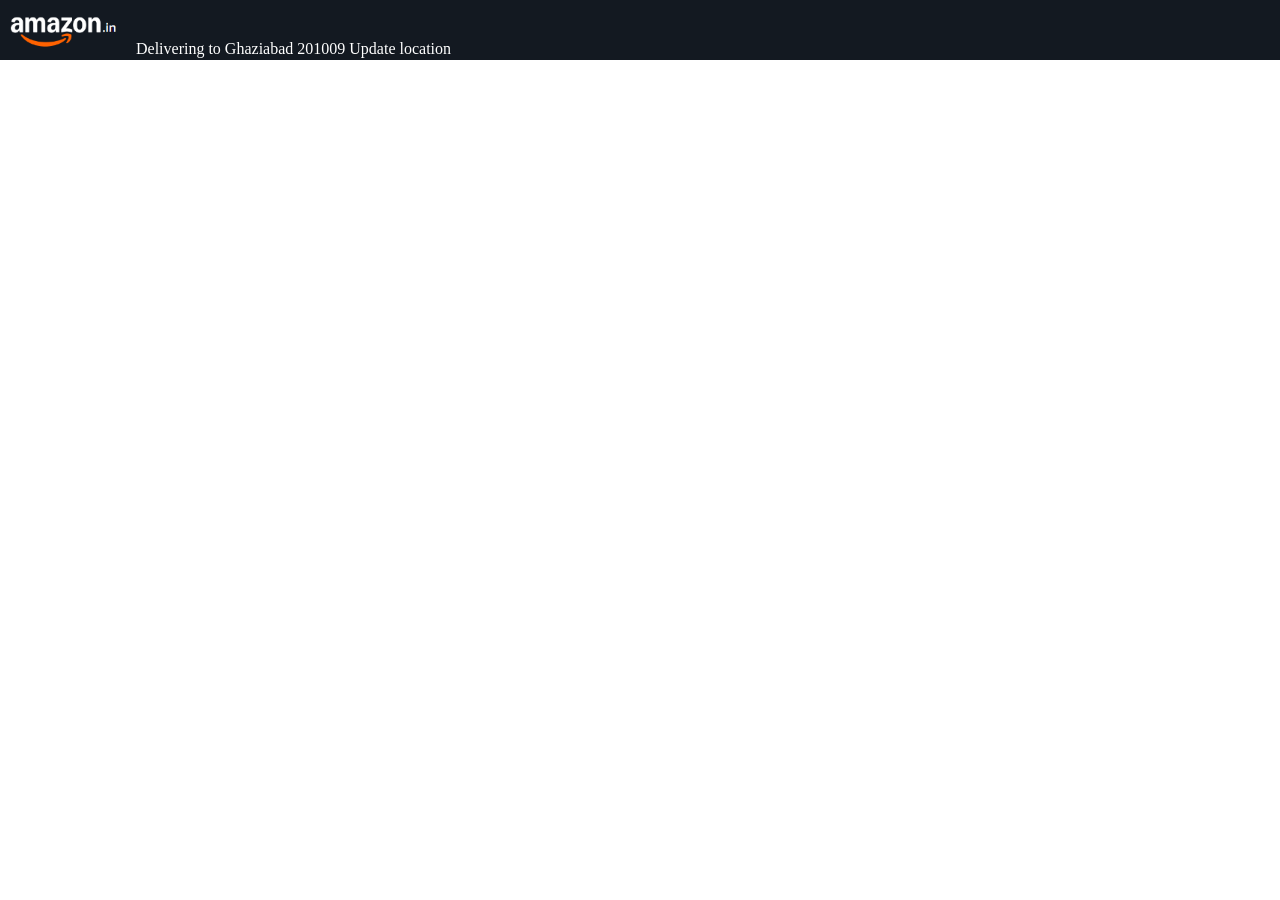
<file: Amazon_clone/index.html>
<!DOCTYPE html>
<html lang="en">
<head>
    <meta charset="UTF-8">
    <meta name="viewport" content="width=device-width, initial-scale=1.0">
    <title>Amazon</title>
    <link rel="stylesheet" href="style.css">
</head>

<body>
    <div> 
     <div class="navbar"> 
    <navbar>
        <div class="nav-logo"> 
            <a href="https://www.amazon.in/ref=nav_logo" ><img src="./collections/Screenshot 2026-04-09 004406.png" alt="Amazon Logo"></a>
            <span>Delivering to Ghaziabad 201009  Update location</span>

        </div>
         
       
    </navbar></div> 

</div>
</body>
</html>
</file>
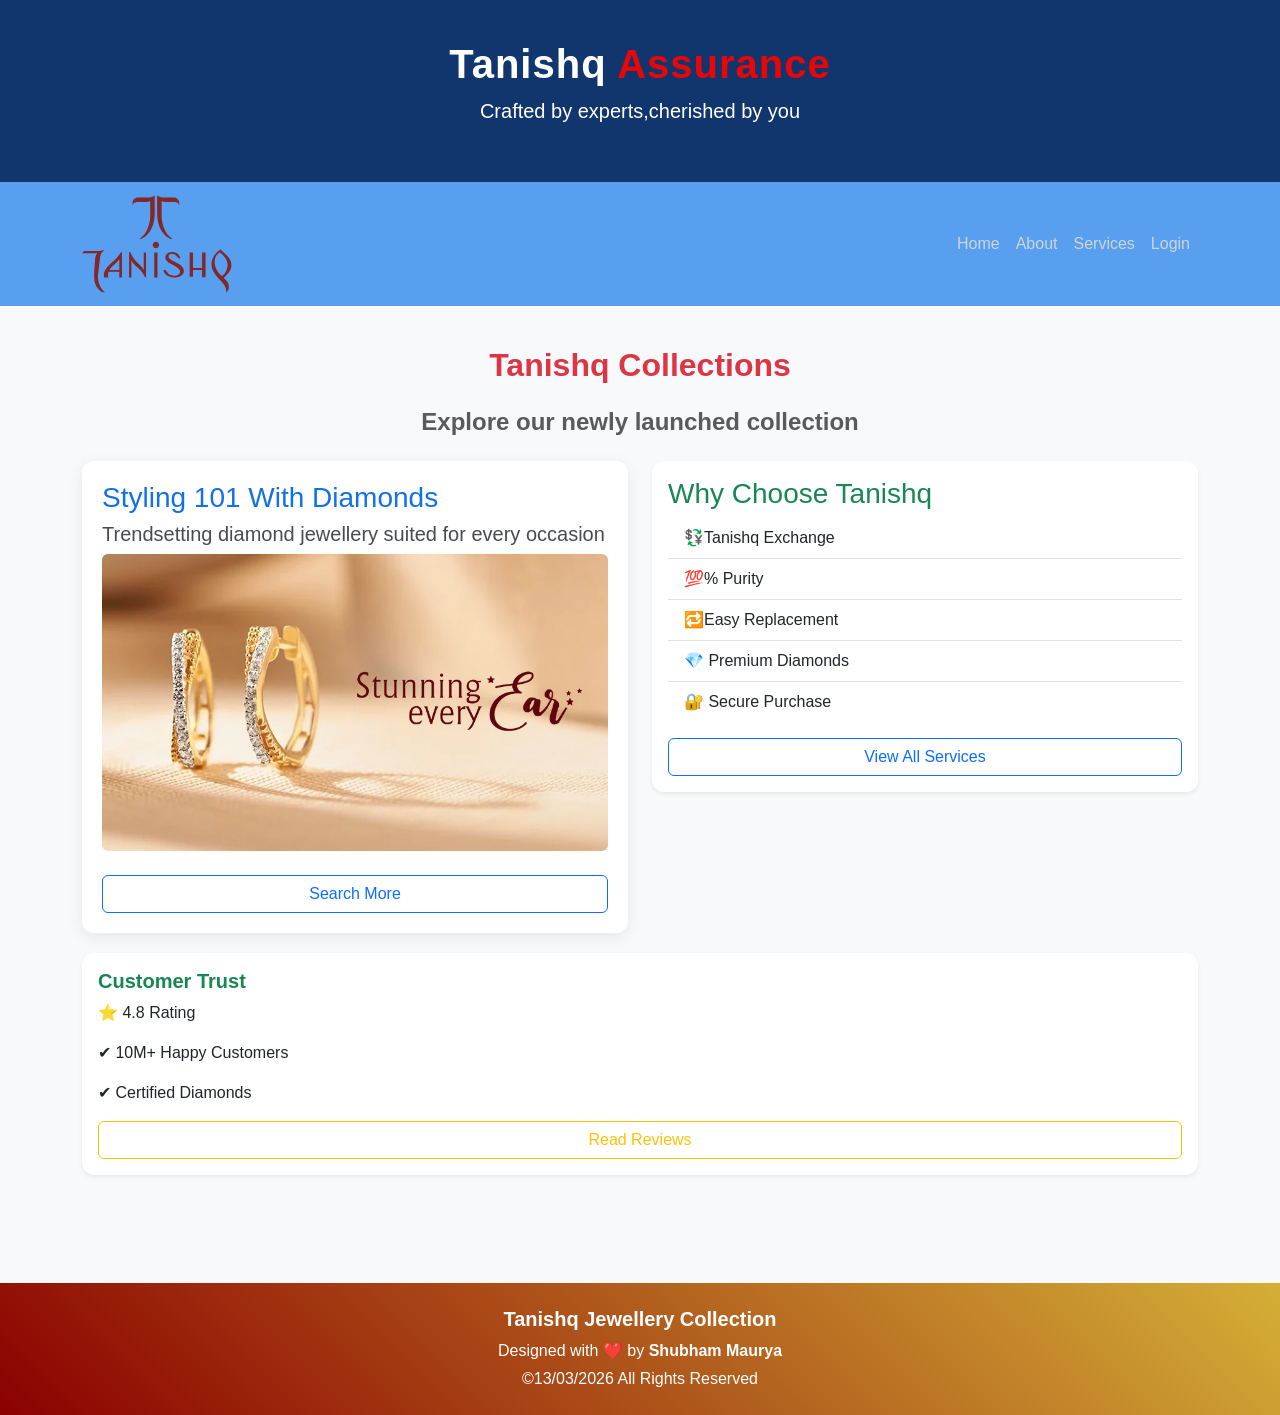
<file: Experiments/Experiment1/index.html>
<!doctype html>
<html lang="en">
  <head>
    <meta charset="UTF-8" />
    <meta name="viewport" content="width=device-width, initial-scale=1.0" />
    <title>Responsive Bootstrap Page</title>
    <!-- Bootstrap 5 CDN -->
    <link
      href="https://cdn.jsdelivr.net/npm/bootstrap@5.3.8/dist/css/bootstrap.min.css"
      rel="stylesheet"
      integrity="sha384-sRIl4kxILFvY47J16cr9ZwB07vP4J8+LH7qKQnuqkuIAvNWLzeN8tE5YBujZqJLB"
      crossorigin="anonymous"
    />
    <style>
      /* Custom styles layered on top of Bootstrap */
      body {
        font-family: "Segoe UI", sans-serif;
        background-color: #f8f9fa;
      }

      .tanishq {
        color: white;
      }
      .assurance {
        color: #e90606;
      }
      header {
        background-color: #11366e;
        color: white;
        padding: 40px 0;
        text-align: center;
      }
      .custom-header {
        background-color: #589ff0;
      }
      header h1 {
        font-size: 2.5rem;
        font-weight: 700;
        letter-spacing: 1px;
      }
      nav {
        background-color: #343a40;
      }
      nav a {
        color: #ced4da !important;
        font-weight: 500;
        transition: color 0.3s ease;
      }
      nav a:hover {
        color: #ffffff !important;
      }
      .content-section {
        padding: 40px 0;
      }
      .card {
        border: none;
        border-radius: 12px;
        box-shadow: 0 4px 16px rgba(0, 0, 0, 0.08);
        padding: 20px;
        margin-bottom: 20px;
      }
      .card h3 {
        color: #1071e8;
      }
      .card h5 {
        color: #484b4f;
      }
      footer {
        background-color: #343a40;
        color: #adb5bd;
        text-align: center;
        padding: 20px 0;
      }
    </style>
  </head>
  <body>
    <!-- ========================
       SECTION 1: HEADER
  ========================= -->
    <header>
      <div class="container">
        <h1>
          <span class="tanishq">Tanishq </span
          ><span class="assurance"> Assurance</span>
        </h1>
        <p class="lead">Crafted by experts,cherished by you</p>
      </div>
    </header>

    <!-- ========================
       SECTION 2: NAVIGATION BAR
  ========================= -->
    <nav class="navbar navbar-expand-md custom-header navbar-dark">
      <div class="container">
        <!-- Brand / Logo -->
        <a
          class="navbar-brand text-white fw-bold"
          href="https://www.tanishq.co.in/"
          ><img
            src="./tanishq_logo.svg"
            alt="Tanishq Assurance Logo"
            width="150"
        /></a>
        <!-- Hamburger Toggle (visible on small screens) -->
        <button
          class="navbar-toggler"
          type="button"
          data-bs-toggle="collapse"
          data-bs-target="#navbarMenu"
        >
          <span class="navbar-toggler-icon"></span>
        </button>
        <!-- Nav Links -->
        <div class="collapse navbar-collapse" id="navbarMenu">
          <ul class="navbar-nav ms-auto">
            <li class="nav-item"><a class="nav-link" href="#">Home</a></li>
            <li class="nav-item"><a class="nav-link" href="#">About</a></li>
            <li class="nav-item"><a class="nav-link" href="#">Services</a></li>
            <li class="nav-item"><a class="nav-link" href="#">Login</a></li>
          </ul>
        </div>
      </div>
    </nav>

    <!-- ========================
       SECTION 3: CONTENT SECTION
  ========================= -->
    <section class="content-section">
      <div class="container">
        <h2 class="text-center mb-4 fw-bold text-danger">
          Tanishq Collections
        </h2>
        <h4 class="text-center mb-4 fw-bold text-muted">
          Explore our newly launched collection
        </h4>

        <div class="row">
          <!-- Column 1: Full width on small, half width on medium+ -->
          <div class="col-12 col-md-6">
            <div class="card">
              <h3>Styling 101 With Diamonds</h3>
              <h5>Trendsetting diamond jewellery suited for every occasion</h5>
              <p>
                <img
                  src="./collection1.png"
                  alt="Diamond Collection"
                  class="rounded mx-auto d-block img-fluid"
                />
              </p>
              <a href="#" class="btn btn-outline-primary mt-2">Search More</a>
            </div>
          </div>
          <!-- Column 2: Full width on small, half width on medium+ -->
          <div class="col-12 col-md-6">
            <div class="card shadow-sm p-3 border-0">
              <h3 class="text-success">Why Choose Tanishq</h3>
              <ul class="list-group list-group-flush">
                <li class="list-group-item">💱Tanishq Exchange</li>
                <li class="list-group-item">💯% Purity</li>
                <li class="list-group-item">🔁Easy Replacement</li>
                <li class="list-group-item">💎 Premium Diamonds</li>
                <li class="list-group-item">🔐 Secure Purchase</li>
              </ul>
              <a href="#" class="btn btn-outline-primary mt-3"
                >View All Services</a
              >
            </div>
          </div>
        </div>
        <div class="card shadow-sm p-3 border-0">
          <h5 class="fw-bold text-success">Customer Trust</h5>

          <p>⭐ 4.8 Rating</p>
          <p>✔ 10M+ Happy Customers</p>
          <p>✔ Certified Diamonds</p>

          <button class="btn btn-outline-warning w-100">Read Reviews</button>
        </div>
        <!-- END ROW -->
      </div>
      <!-- END CONTAINER -->
    </section>

    <!-- ========================
       SECTION 4: FOOTER
  ========================= -->

    <footer
      class="text-center text-white py-4 mt-5"
      style="background: linear-gradient(45deg, #8b0000, #d4af37)"
    >
      <div class="container">
        <h5 class="fw-bold">Tanishq Jewellery Collection</h5>

        <p class="mb-1">Designed with ❤️ by <b>Shubham Maurya</b></p>

        <p class="mb-0">&copy;13/03/2026 All Rights Reserved</p>
      </div>
    </footer>

    <!-- Bootstrap 5 JS Bundle (for navbar toggle to work) -->
    <script
      src="https://cdn.jsdelivr.net/npm/bootstrap@5.3.8/dist/js/bootstrap.bundle.min.js"
      integrity="sha384-FKyoEForCGlyvwx9Hj09JcYn3nv7wiPVlz7YYwJrWVcXK/BmnVDxM+D2scQbITxI"
      crossorigin="anonymous"
    ></script>
  </body>
</html>
</file>
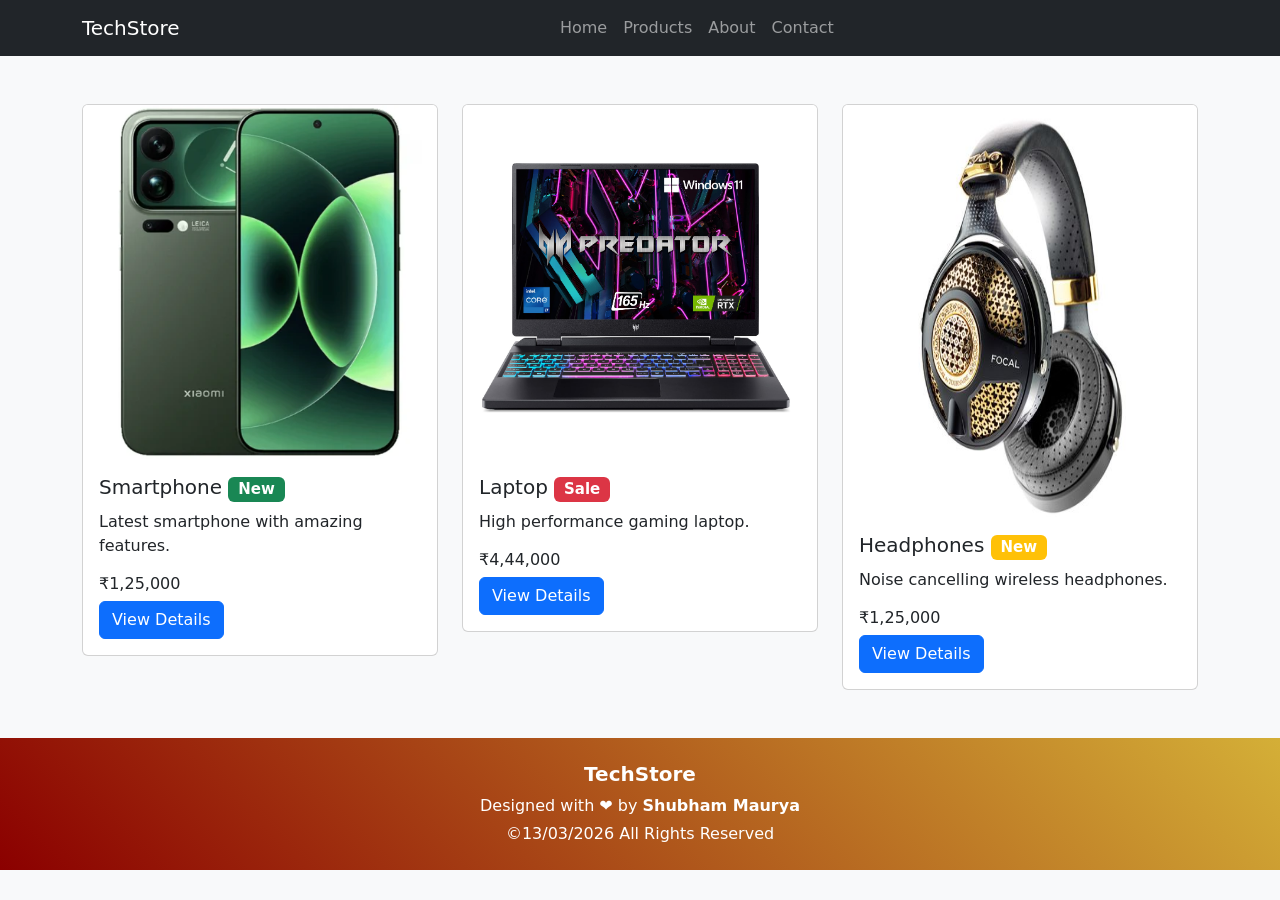
<file: Experiments/Experiment2/index.html>
<!DOCTYPE html>
<html lang="en">
<head>
    <meta charset="UTF-8">
    <meta name="viewport" content="width=device-width, initial-scale=1.0">
    <title>Experiment 2</title>
    <link href="https://cdn.jsdelivr.net/npm/bootstrap@5.3.8/dist/css/bootstrap.min.css" rel="stylesheet" integrity="sha384-sRIl4kxILFvY47J16cr9ZwB07vP4J8+LH7qKQnuqkuIAvNWLzeN8tE5YBujZqJLB" crossorigin="anonymous">
   
</head>
<body>
  <!DOCTYPE html>
<html lang="en">
<head>
<meta charset="UTF-8">
<meta name="viewport" content="width=device-width, initial-scale=1.0">
<title>TechStore</title>
<link href="https://cdn.jsdelivr.net/npm/bootstrap@5.3.0/dist/css/bootstrap.min.css" rel="stylesheet">

<style>
body {
  background: #f8f9fa;
}
.card:hover {
  transform: scale(1.05);
  transition: 0.3s;
}
footer {
  margin-top: 50px;
  background: #222;
  color: white;
  text-align: center;
  padding: 15px;
}
</style>

</head>
<body>
<nav class="navbar navbar-expand-lg navbar-dark bg-dark">
  <div class="container">
    <a class="navbar-brand" href="#">TechStore</a>

    <button class="navbar-toggler" data-bs-toggle="collapse" data-bs-target="#menu">
      <span class="navbar-toggler-icon"></span>
    </button>

    <div class="collapse navbar-collapse justify-content-center" id="menu">
      <ul class="navbar-nav">
        <li class="nav-item"><a class="nav-link" href="#">Home</a></li>
        <li class="nav-item"><a class="nav-link" href="#">Products</a></li>
        <li class="nav-item"><a class="nav-link" href="#">About</a></li>
        <li class="nav-item"><a class="nav-link" href="#">Contact</a></li>
      </ul>
    </div>
  </div>
</nav>
<div class="container mt-5">
  <div class="row g-4">
    <div class="col-12 col-md-6 col-lg-4">
      <div class="card">
        <img src="product_3.png" class="card-img-top">
        <div class="card-body">
          <h5>Smartphone <span class="badge bg-success">New</span></h5>
          <p>Latest smartphone with amazing features.</p>
          <h6>₹1,25,000</h6>
          <button class="btn btn-primary" data-bs-toggle="modal" data-bs-target="#modal1">
            View Details
          </button>
        </div>
      </div>
    </div>
    <div class="col-12 col-md-6 col-lg-4">
      <div class="card">
        <img src="product_1.png" class="card-img-top">
        <div class="card-body">
          <h5>Laptop <span class="badge bg-danger">Sale</span></h5>
          <p>High performance gaming laptop.</p>
          <h6>₹4,44,000</h6>
          <button class="btn btn-primary" data-bs-toggle="modal" data-bs-target="#modal2">
            View Details
          </button>
        </div>
      </div>
    </div>
    <div class="col-12 col-md-6 col-lg-4">
      <div class="card">
        <img src="product_2.png" height="412" class="card-img-top">
        <div class="card-body">
          <h5>Headphones <span class="badge bg-warning">New</span></h5>
          <p>Noise cancelling wireless headphones.</p>
          <h6>₹1,25,000</h6>
          <button class="btn btn-primary" data-bs-toggle="modal" data-bs-target="#modal3">
            View Details
          </button>
        </div>
      </div>
    </div>

  </div>
</div>
<div class="modal fade" id="modal1">
  <div class="modal-dialog">
    <div class="modal-content">
      <div class="modal-header">
        <h5>Smartphone Details</h5>
        <button class="btn-close" data-bs-dismiss="modal"></button>
      </div>
      <div class="modal-body">
        Full details about smartphone.
      </div>
    </div>
  </div>
</div>

<div class="modal fade" id="modal2">
  <div class="modal-dialog">
    <div class="modal-content">
      <div class="modal-header">
        <h5>Laptop Details</h5>
        <button class="btn-close" data-bs-dismiss="modal"></button>
      </div>
      <div class="modal-body">
        Full details about laptop.
      </div>
    </div>
  </div>
</div>
<div class="modal fade" id="modal3">
  <div class="modal-dialog">
    <div class="modal-content">
      <div class="modal-header">
        <h5>Headphones Details</h5>
        <button class="btn-close" data-bs-dismiss="modal"></button>
      </div>
      <div class="modal-body">
        Full details about headphones.
      </div>
    </div>
  </div>
</div>
<footer class="text-center text-white py-4 mt-5"
style="background: linear-gradient(45deg,#8b0000,#d4af37);">
<div class="container">
<h5 class="fw-bold">TechStore</h5>
<p class="mb-1">
Designed with ❤️ by <b>Shubham Maurya</b>
</p>
<p class="mb-0">
&copy;13/03/2026  All Rights Reserved</p>
</div>
</footer>
<!-- Bootstrap JS -->
<script src="https://cdn.jsdelivr.net/npm/bootstrap@5.3.0/dist/js/bootstrap.bundle.min.js"></script>

</body>
</html>
</body>
</html>
</file>
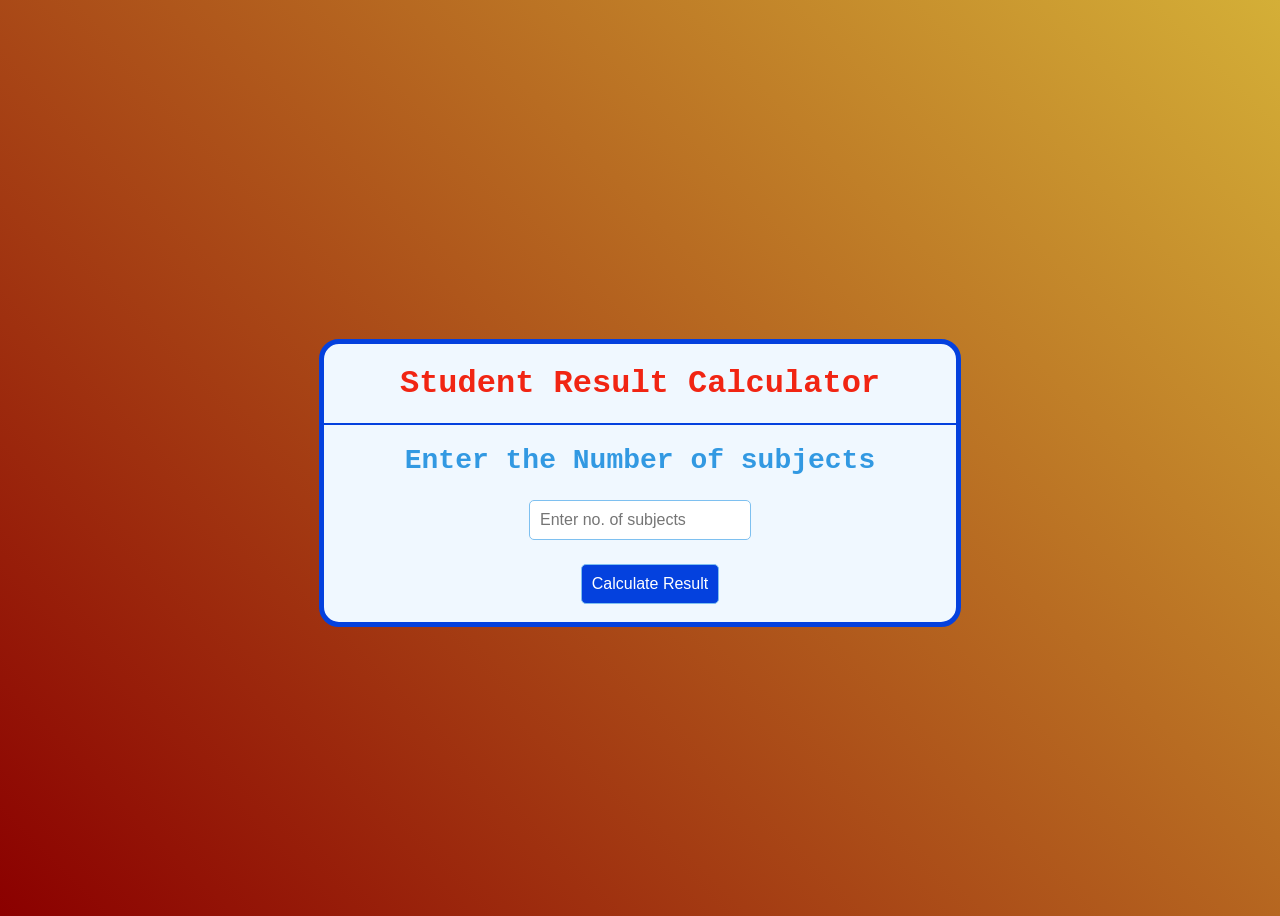
<file: Experiments/Experiment4/index.html>
<!DOCTYPE html>
<html lang="en">
<head>
    <meta charset="UTF-8">
    <meta name="viewport" content="width=device-width, initial-scale=1.0">
    <title>Student Result Calculator</title>
     <!-- <link href="https://cdn.jsdelivr.net/npm/bootstrap@5.3.8/dist/css/bootstrap.min.css" rel="stylesheet" integrity="sha384-sRIl4kxILFvY47J16cr9ZwB07vP4J8+LH7qKQnuqkuIAvNWLzeN8tE5YBujZqJLB" crossorigin="anonymous"> -->

</head>
<body style="background:linear-gradient(45deg,#8b0000,#d4af37); justify-content: center; align-items: center; height: 100vh; display: flex;"> 
    <div style="margin-top: 50px; border: #0441de 5px solid; border-radius: 20px; width: 50%; margin-left: auto; margin-right: auto; background-color: aliceblue; height: auto; ">
     <h1 style="text-align: center; color: rgb(241, 37, 19); font-family: 'Courier New', Courier, monospace;">Student Result Calculator</h1>
 <hr style="border: 1px solid #0441de; margin-top: 0; margin-bottom: 20px;">

     <div style="display: flex; justify-content: center; align-items: center; flex-direction: column;">

            <label style="color: rgb(50, 153, 226); font-family: 'Courier New', Courier, monospace; font-size: 28px; "><b>Enter the Number of subjects</b></label>


            <input type="number" min="0" id="subjectcount" placeholder="Enter no. of subjects"  style="margin-left: 20px; padding: 10px; font-size: 16px; border-radius: 5px; border: 1px solid #7ec0f0;  margin: 1.5em;">

            <button onclick="calculateresult()" style="margin-left: 20px; padding: 10px; font-size: 16px; border-radius: 5px; border: 1px solid #7ec0f0; background-color: #0441de; color: white;">Calculate Result</button>

        <div class="result" id="result" style="font-family: 'Franklin Gothic Medium', 'Arial Narrow', Arial, sans-serif; font-size: large; color:#39a2ed; margin: 0.5em; "></div>
         </div>
     </div>
     
     <script src="script.js"></script>
     
</body>
</html>
</file>
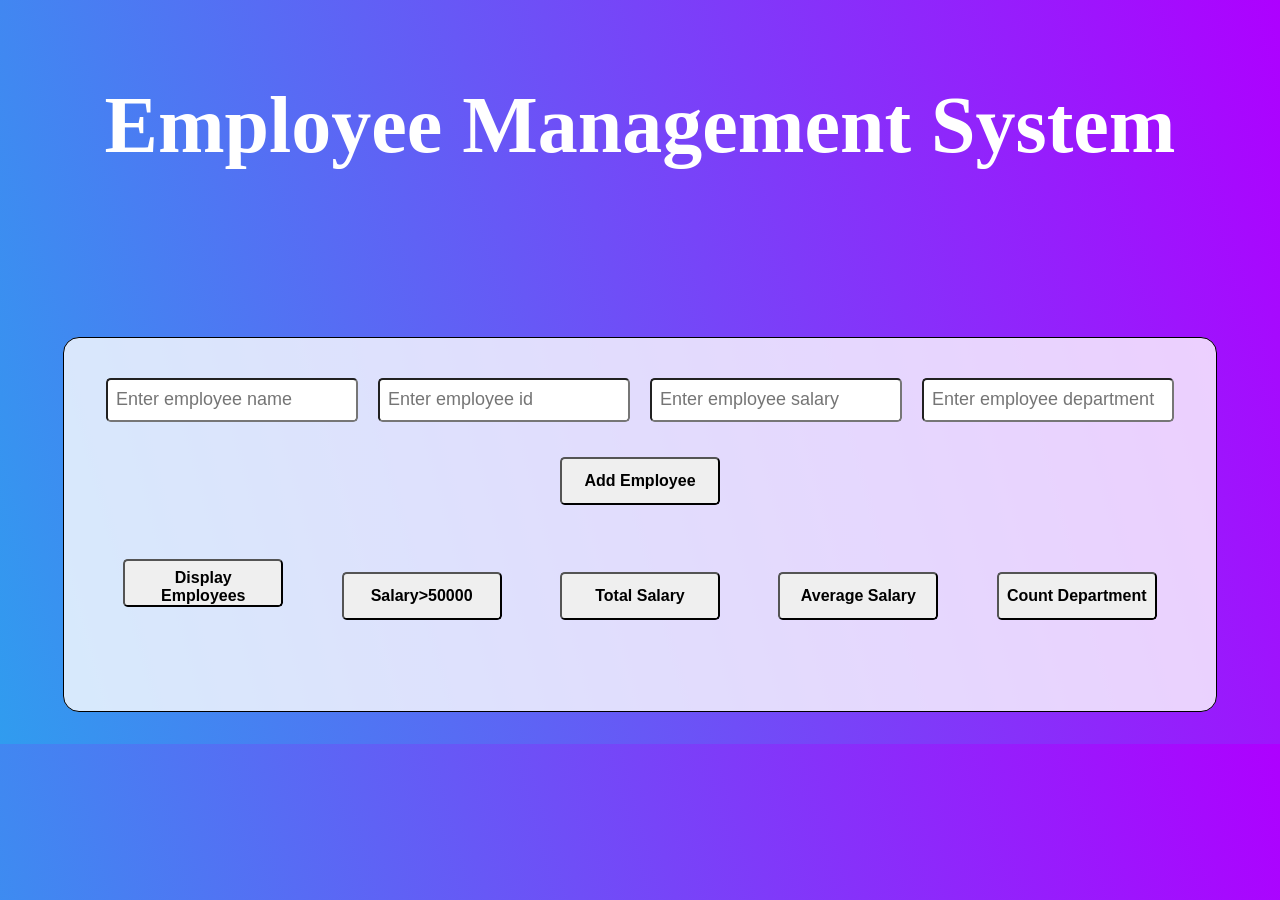
<file: Experiments/Experiment5/index.html>
<!DOCTYPE html>
<html lang="en">
<head>
    <meta charset="UTF-8">
    <meta name="viewport" content="width=device-width, initial-scale=1.0">
    <title>Experiment 5</title>

    <style>
        body{
            text-align:center;
            background:linear-gradient(75deg,rgb(48, 156, 239),rgb(174, 0, 255));
            padding: 1.5rem;
            }
            h1{
            color: white;
            font-size: 5rem;
            margin-top: 3rem;
        }
        .employee-form{
            margin-top: 7rem;
            align-items: center;
            border: 1px solid black;
            display: inline-block;
            background-color: rgba(255, 255, 255, 0.8);
            padding: 2rem;
            border-radius: 1rem;
            background-color: rgba(255, 255, 255, 0.8);
        }
        button{
            margin: 1.7rem;
            padding: 0.5rem;
            block-size: 3rem;
            border-radius: 0.3rem;
            font-size: medium;
            font-weight: bold;
            width:10rem;
            cursor: pointer;
        }
            button:hover{
                transform: scale(1.05);
                transition: transform 0.3s ease;
            }
        input{
            padding: 0.5rem;
            margin: 0.5rem;
            block-size: 1.5rem;
            border-radius: 0.3rem;
            font-size: large;
        }
        #output{
            margin-top: 2rem;
            font-size: large;
            color: #333;
        }
    </style>
</head>


<body>
    <h1> Employee Management System</h1>
    <div class="employee-form">
    <input type="text" id="name" placeholder="Enter employee name">
    <input type="text" id="id" placeholder="Enter employee id">
    <input type="number" id="salary" placeholder="Enter employee salary">
    <input type="text" id="dept" placeholder="Enter employee department">
  <br>
  <div class="button">
    <button onclick="addEmployee()">Add Employee</button>
    <br>
    <button onclick="displayEmployees()">Display Employees</button>
    <button onclick="filterSalary()">Salary>50000</button>
    <button onclick="totalSalary()">Total Salary</button>
    <button onclick="avgSalary()">Average Salary</button>
    <button onclick="countByDept()">Count Department</button>
</div>
<div id="output"></div>
</div>
<script src="script.js" defer></script>
</body>
</html>
</file>
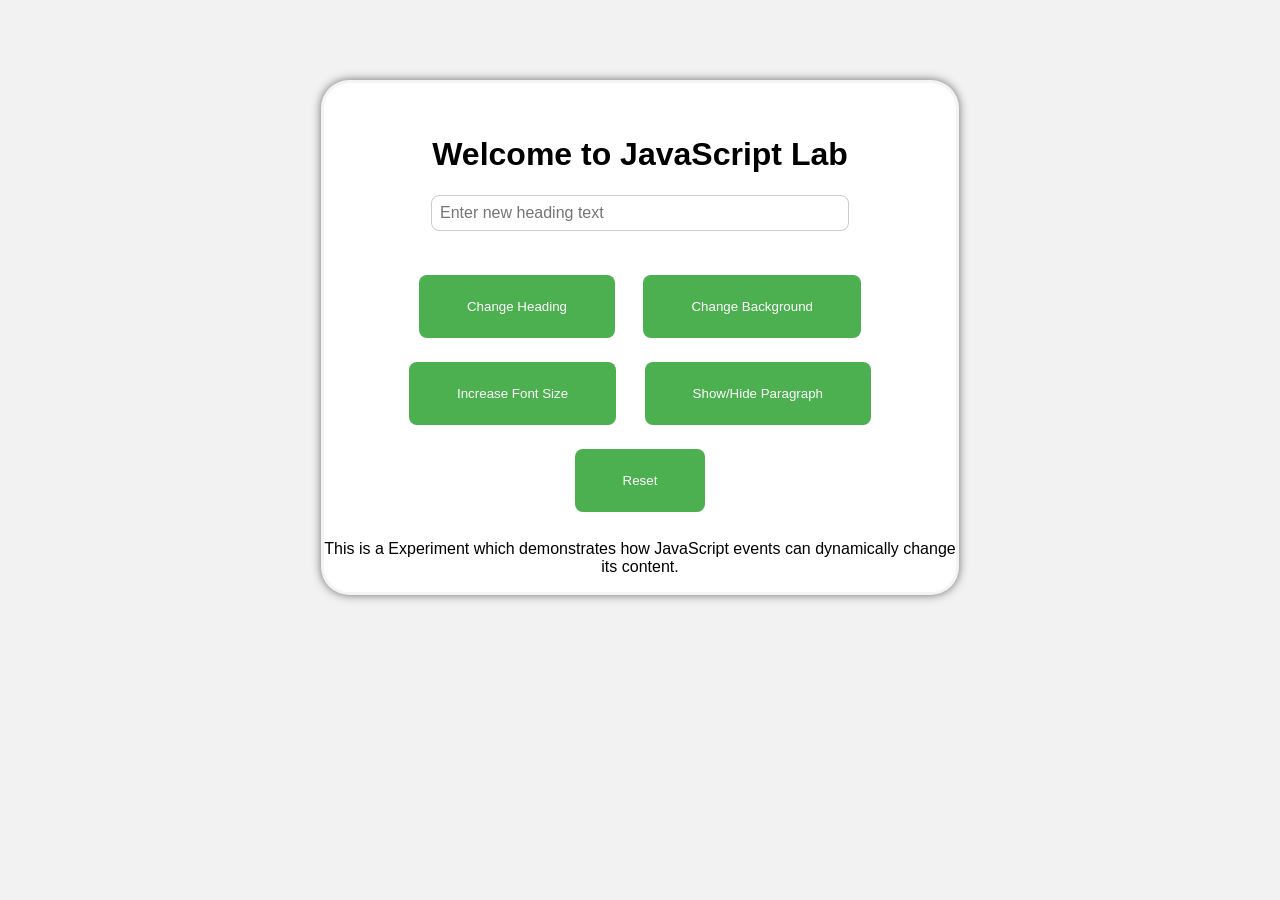
<file: Experiments/Experiment6/index.html>
<!DOCTYPE html>
<html lang="en">
<head>
    <meta charset="UTF-8">
    <meta name="viewport" content="width=device-width, initial-scale=1.0">
    <title>Experiment-6</title>
</head>
<style>
    body{
        background-color: #F2F2F2;
        font-family: Arial, sans-serif;
    }
    .container{
        padding-top: 2rem;
        margin: 5rem auto;
        border: .2rem solid #f2f2f2ce;
        border-radius: 1.75rem;
        box-shadow: #6e6b6b 0px 0px 10px;
        width: 50%;
        height: auto;
        text-align: center;
        background-color: white;    
    }
    input{
        margin-bottom: 2rem;
        padding: 0.5rem;
        border: 1px solid #cccccc;
        font-size: 1rem;
        border-radius: 0.5rem;
        width: 25rem;
    }
    button{
        margin: 0.75rem;
        padding: 1.5rem 3rem;
        border: none;
        background-color: #4CAF50;
        color: white;
        font-size: auto;
        border-radius: 0.5rem;
        cursor: pointer;
    }
</style>
<body>
    <div class="container">
        <h1 id="mainHeading">Welcome to JavaScript Lab</h1>
        <input type="text" id="userInput" placeholder="Enter new heading text">
        <br>
        <button id="changeHD"> Change Heading</button>
        <button id="changeBg"> Change Background</button>
        <button id="increaseFont"> Increase Font Size</button>
        <button id="showHidePg"> Show/Hide Paragraph</button>
        <button id="reset"> Reset</button>
         <p id="paragraph">This is a Experiment which demonstrates how JavaScript events can dynamically change its content.</p>
        </div>
        <script>
let heading = document.getElementById("mainHeading"); 
let paragraph = document.getElementById("paragraph"); 
let input = document.getElementById("userInput"); 
let fontSize = 16; 
 // Change heading text (onclick using addEventListener) 
document.getElementById("changeHD").addEventListener("click", function () { 
    if (input.value !== "") { 
        heading.innerHTML = input.value; 
    } 
}); 
 // Change background color 
document.getElementById("changeBg").onclick = function () { 
    document.body.style.backgroundColor="lightblue";         
}; 
// Increase font size 
document.getElementById("increaseFont").addEventListener("click", function () { 
    fontSize += 2; 
    paragraph.style.fontSize = fontSize + "px"; 
}); 
 //Show/Hide paragraph 
document.getElementById("showHidePg").addEventListener("click", function () { 
    if (paragraph.style.display === "none") { 
        paragraph.style.display = "block"; 
    } else { 
        paragraph.style.display = "none";    } 
});  
// Reset page 
document.getElementById("reset").addEventListener("click", function () { 
    heading.innerHTML = "Welcome to JavaScript Lab"; 
    paragraph.style.display = "block"; 
    paragraph.style.fontSize = "16px"; 
    document.body.style.backgroundColor = "#f4f4f4"; 
    input.value = ""; 
    fontSize = 16; 
});
        </script>
</body>
</html>
</file>
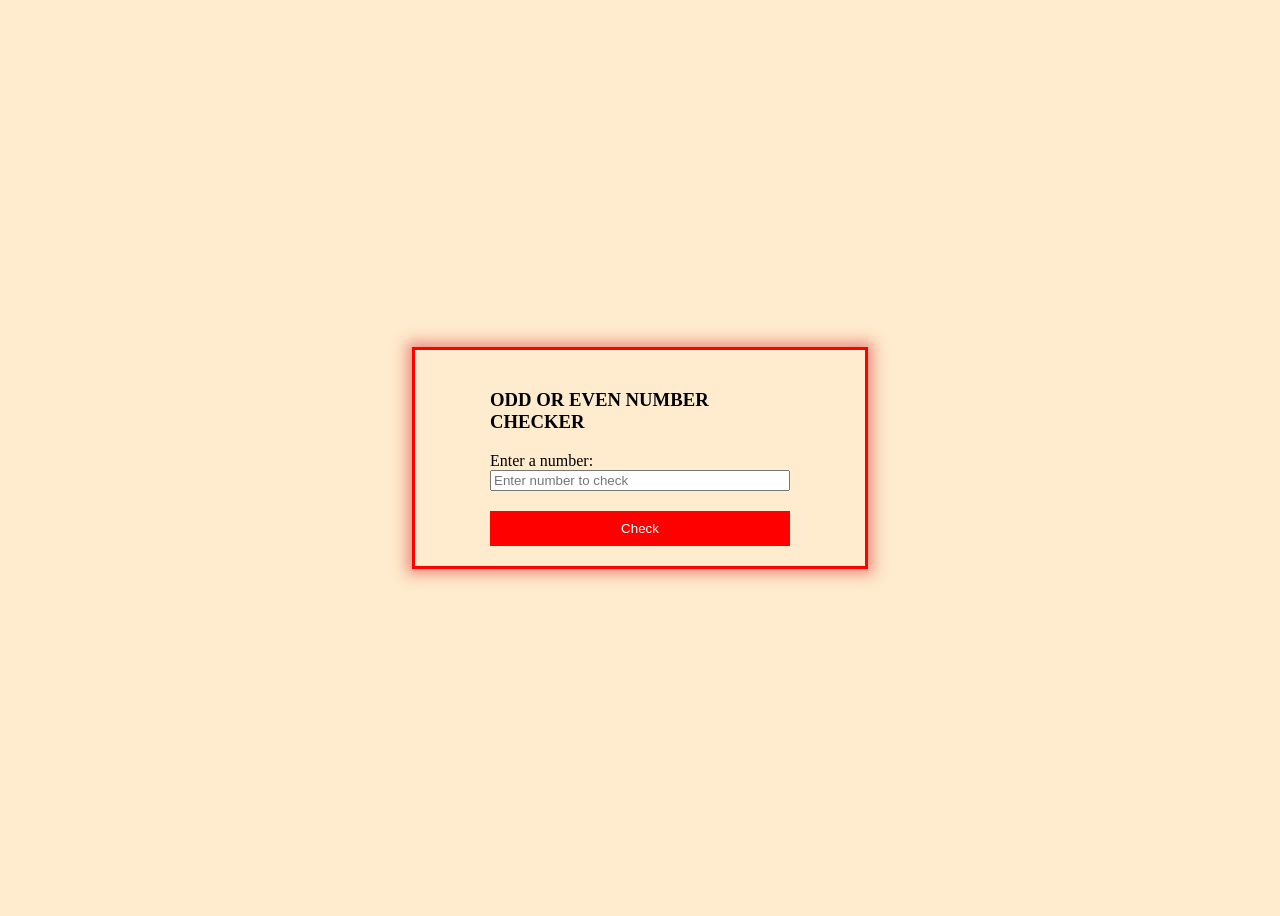
<file: pratical/Mid-term_1/index.html>
<!DOCTYPE html>
<html lang="en">
<head>
    <meta charset="UTF-8">
    <meta name="viewport" content="width=device-width, initial-scale=1.0">
    <title>Pratical 1</title>
    <style>
        body{
            background-color: blanchedalmond;
            min-height: 100vh;
            display: flex;
            justify-content: center;
            align-items: center;
        }
        .box1{
            border: .2rem solid red;
            box-shadow: 0 0 13px 5px rgba(215, 52, 52, 0.5);
            width: 450px;
            
        }
        .check{
            display: flex;
            flex-direction: column;
            width: 300px;
            margin: 0 auto;
            padding: 20px;
        }
        button{
            margin-top: 20px;
            padding: 10px;
            background-color: red;
            color: white;
            border: none;
            cursor: pointer;
        }




    </style>
</head>
<body>
    <div class="box1">
        <form class="check" id="form">
            <h3>ODD OR EVEN NUMBER CHECKER</h3>
            <label for="number">Enter a number:</label>
            <input type="number" id="number" name="number" required placeholder="Enter number to check" min="1">
            <button type="button" onclick="checkNumber()">Check</button>
            <!-- <input type="submit" value="Check"> -->
        </form>
    </div>

    <script src="app.js"></script>
</body>
</html>
</file>
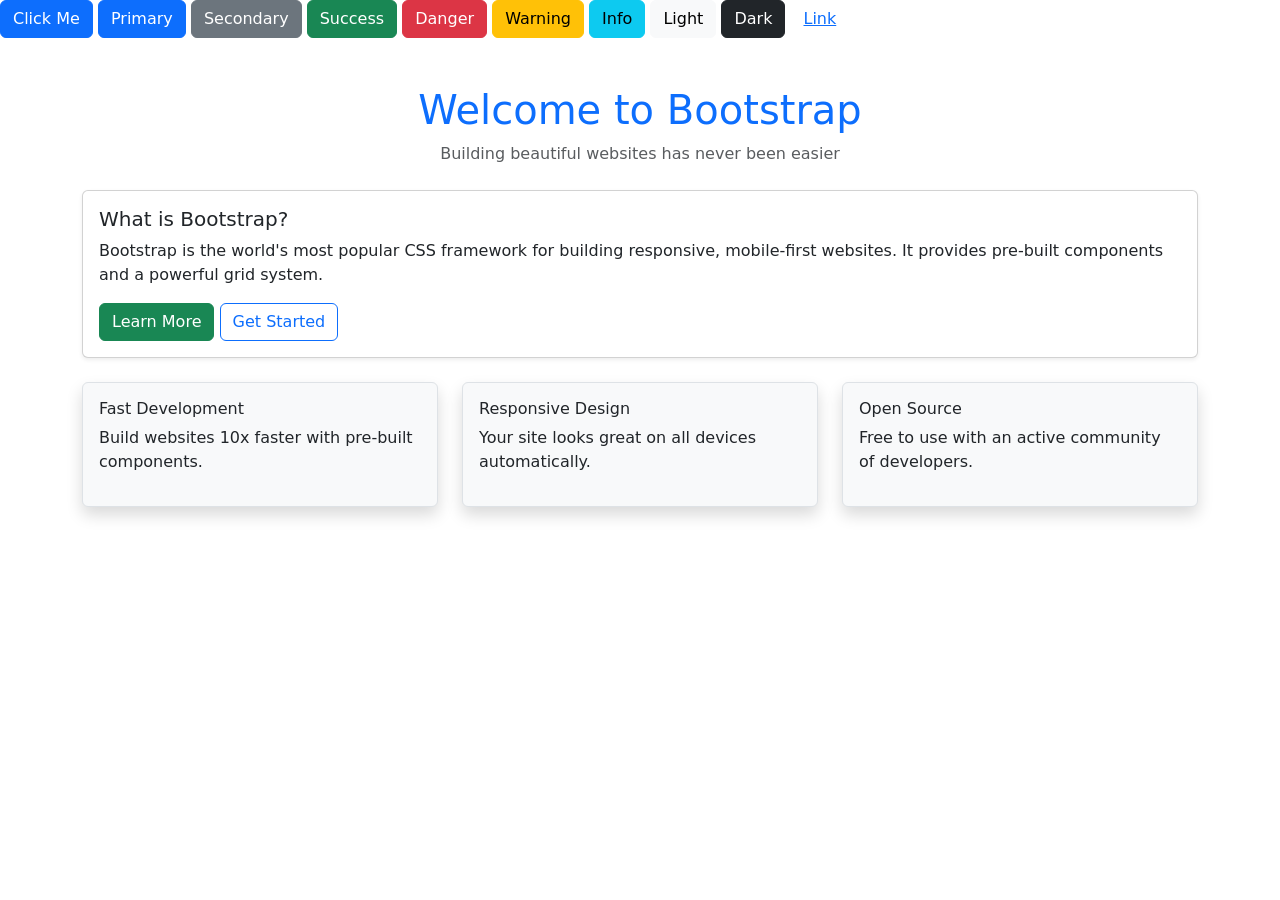
<file: Bootstrap/bootstrap.html>
<!DOCTYPE html>
<html lang="en">
<head>
    <meta charset="UTF-8">
    <meta name="viewport" content="width=device-width, initial-scale=1.0">
    <title>Document</title>
    <link href="https://cdn.jsdelivr.net/npm/bootstrap@5.3.8/dist/css/bootstrap.min.css" rel="stylesheet" >
    <!-- bootstrap link added in the head tag and it is mobile first design -->
</head>
<body>
<button class="btn btn-primary"> Click Me </button>
<button type="button" class="btn btn-primary">Primary</button>
<button type="button" class="btn btn-secondary">Secondary</button>
<button type="button" class="btn btn-success">Success</button>
<button type="button" class="btn btn-danger">Danger</button>
<button type="button" class="btn btn-warning">Warning</button>
<button type="button" class="btn btn-info">Info</button>
<button type="button" class="btn btn-light">Light</button>
<button type="button" class="btn btn-dark">Dark</button>
<button type="button" class="btn btn-link">Link</button>

    <!-- Main Container -->
    <div class="container mt-5">
        
        <!-- Header Section -->
        <header class="text-center mb-4">
            <h1 class="text-primary">Welcome to Bootstrap</h1>
            <p class="text-muted ">Building beautiful websites has never been easier</p>
        </header>
        <!-- Card Component -->
        <div class="card shadow-sm">
            <div class="card-body">
                <h5 class="card-title">What is Bootstrap?</h5>
                <p class="card-text">
                    Bootstrap is the world's most popular CSS framework for building 
                    responsive, mobile-first websites. It provides pre-built components 
                    and a powerful grid system.
                </p>
                <button class="btn btn-success ">Learn More</button>
                <button class="btn btn-outline-primary">Get Started</button>
            </div>
        </div>
        <!-- Grid System Example -->
        <div class="row mt-4">
            <div class="col-md-4">
                <div class="card shadow p-3 bg-light border rounded">
                    <h6>Fast Development</h6>
                    <p>Build websites 10x faster with pre-built components.</p>
                </div>
            </div>
            <div class="col-md-4">
                <div class=" card shadow p-3 bg-light border  rounded">
                    <h6>Responsive Design</h6>
                    <p>Your site looks great on all devices automatically.</p>
                </div>
            </div>
            <div class="col-md-4">
                <div class="card shadow p-3 bg-light border rounded">
                    <h6>Open Source</h6>
                    <p>Free to use with an active community of developers.</p>
                </div>
            </div>
        </div>
    </div>
    <!-- Bootstrap JavaScript Bundle CDN -->
    <script src="https://cdn.jsdelivr.net/npm/bootstrap@5.3.0/dist/js/bootstrap.bundle.min.js" 
            integrity="sha384-geWF76RCwLtnZ8qwWowPQNguL3RmwHVBC9FhGdlKrxdiJJigb/j/68SIy3Te4Bkz" 
            crossorigin="anonymous"></script>
</body>
</html>



</body>
</html>
</file>
<file: Amazon_clone/style.css>
body{
    margin: 0;
    padding: 0;
    
}
.navbar{
    background-color: rgb(19,25,33);
    color: white;
    align-items: center;
    height:60px;
    display: flex;
    /* flex-direction: column; */
    position:static;
    text-size-adjust: 100%;
    z-index: 5px;
}

   
.nav-logo img{
    box-sizing: border-box ;
    width: 130px;
    height: 50px;
    padding: 1px 8px 0px 6px;
    margin: 1px;
    cursor: pointer;
}
.nav-logo img:hover {
    border: 1.5px solid white;
    border-radius: 0.5px;
}
</file>
